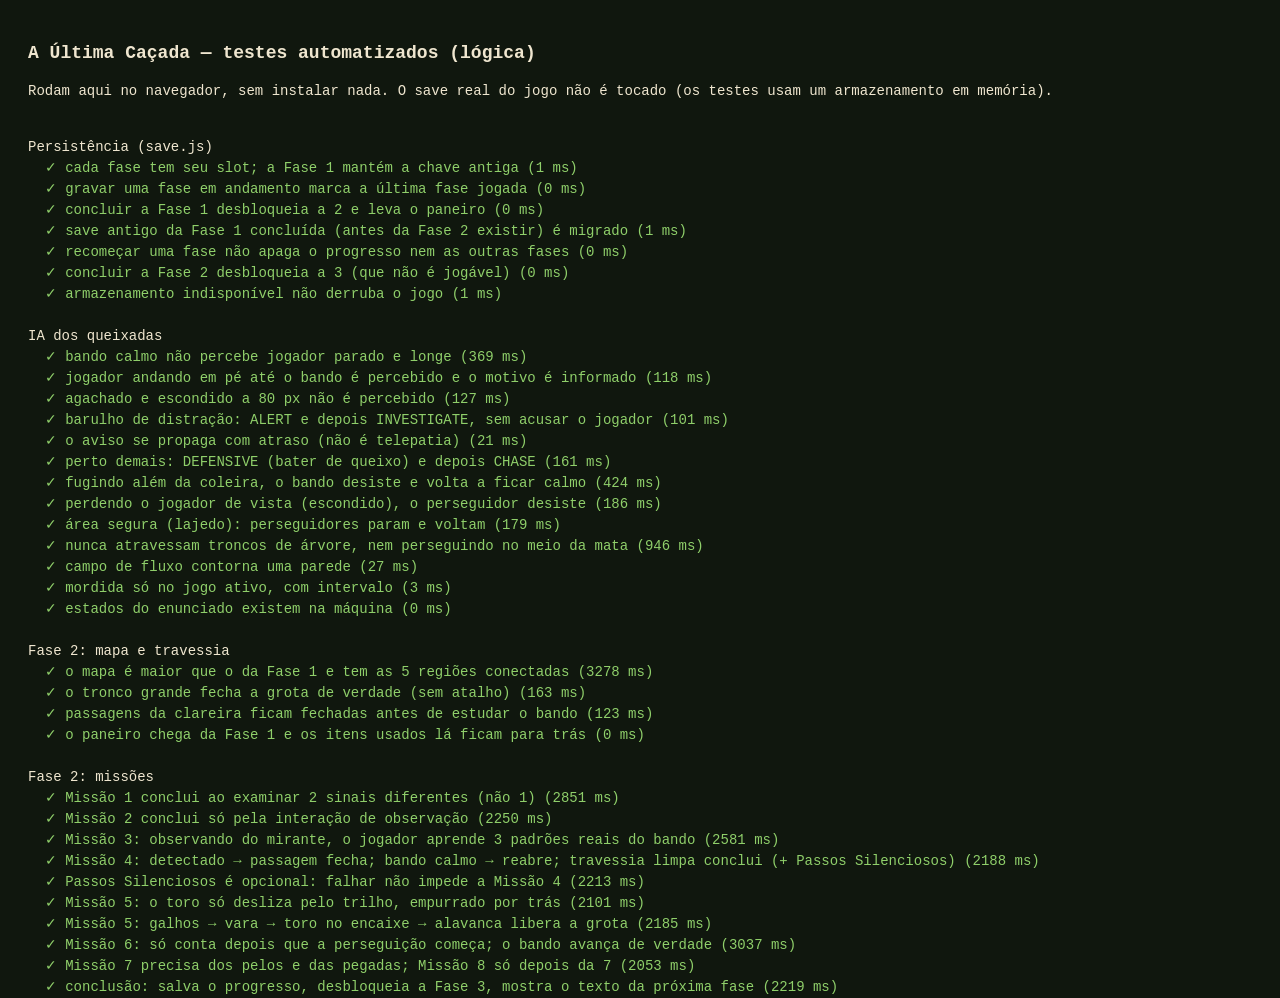
<file: tests/index.html>
<!DOCTYPE html>
<html lang="pt-BR"><head><meta charset="utf-8"><title>Testes — A Última Caçada</title>
<style>body{background:#10170e;color:#efe6cf;font:14px/1.5 monospace;padding:20px}h1{font-size:18px}.ok{color:#8fcf6a}.no{color:#e0654a}pre{white-space:pre-wrap}</style></head>
<body><h1>A Última Caçada — testes automatizados (lógica)</h1>
<p>Rodam aqui no navegador, sem instalar nada. O save real do jogo não é tocado (os testes usam um armazenamento em memória).</p>
<pre id="out">Rodando…</pre>
<script type="module">
import { runAll } from './lib.mjs';
import './unit/save.test.mjs';
import './unit/ai.test.mjs';
import './unit/phase2.test.mjs';
import './unit/phase3.test.mjs';
const out = document.getElementById('out'); out.textContent = '';
const log = (t) => { const s = document.createElement('span'); s.className = t.includes('✗') ? 'no' : t.includes('✓') ? 'ok' : ''; s.textContent = t + '\n'; out.appendChild(s); };
const r = await runAll(log);
document.title = (r.fail ? '✗ ' : '✓ ') + document.title;
window.testResult = r;
</script></body></html>
</file>
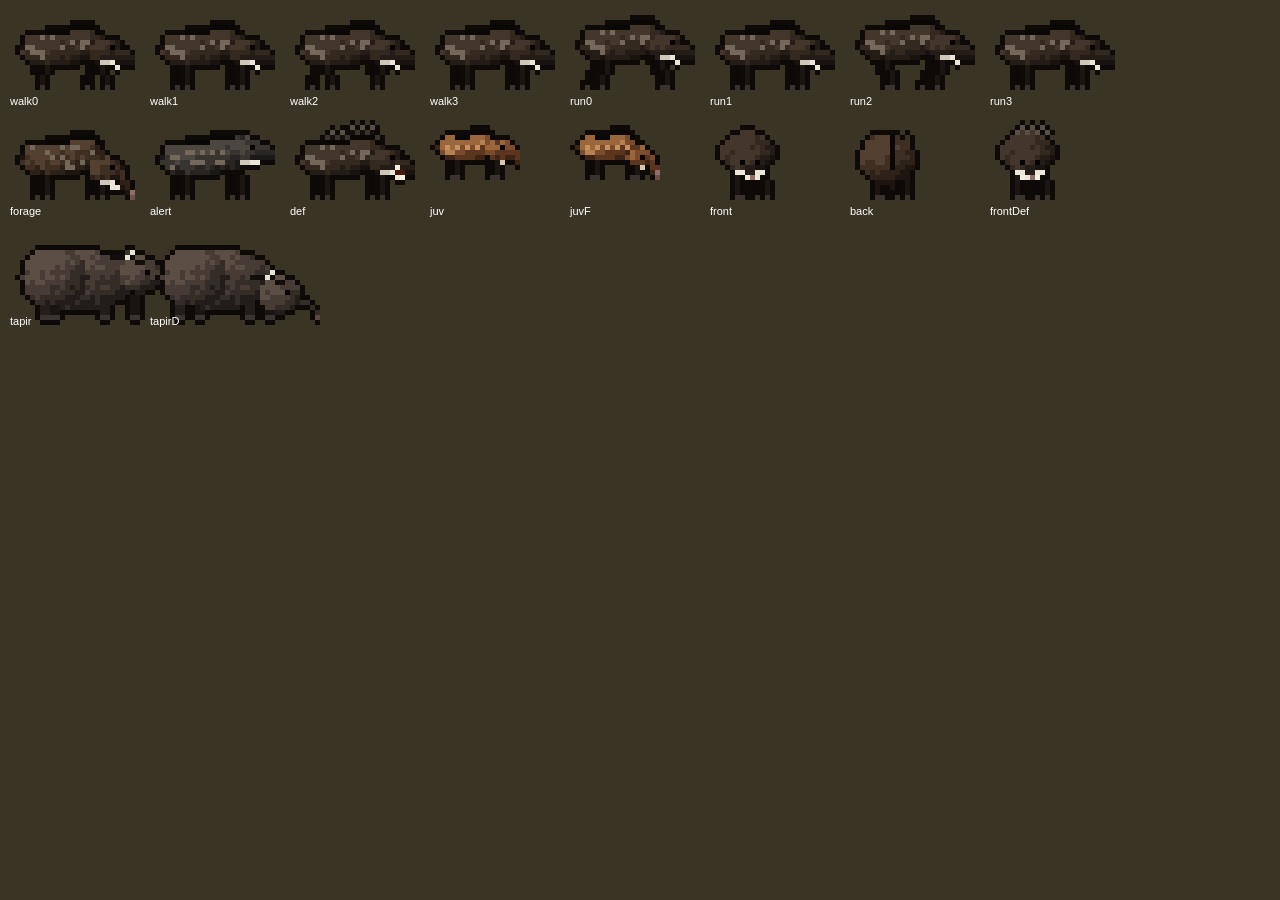
<file: tests/sprites.html>
<!DOCTYPE html><html><body style="background:#3a3424;margin:0">
<canvas id="c" width="1200" height="700" style="image-rendering:pixelated"></canvas>
<script type="module">
import { peccarySide, peccaryFront, tapirSprite } from '../js/gfx/art-peccary.js';
const c = document.getElementById('c'), x = c.getContext('2d'); x.imageSmoothingEnabled = false;
const Z = 5; let col = 0, row = 0;
const put = (s, label) => { x.drawImage(s, 10 + col * 140, 10 + row * 110, s.width * Z, s.height * Z); x.fillStyle = '#fff'; x.font = '11px sans-serif'; x.fillText(label, 10 + col * 140, 105 + row * 110); col++; if (col >= 8) { col = 0; row++; } };
for (const gait of ['walk', 'run']) for (let f = 0; f < 4; f++) put(peccarySide({ gait, frame: f, head: 'mid', pal: 0 }), gait + f);
put(peccarySide({ gait: 'idle', frame: 0, head: 'down', pal: 1 }), 'forage');
put(peccarySide({ gait: 'idle', frame: 0, head: 'up', pal: 2 }), 'alert');
put(peccarySide({ gait: 'idle', frame: 0, head: 'mid', mouth: true, bristle: true, pal: 0 }), 'def');
put(peccarySide({ gait: 'walk', frame: 1, head: 'mid', juv: true, pal: 0 }), 'juv');
put(peccarySide({ gait: 'idle', frame: 0, head: 'down', juv: true, pal: 0 }), 'juvF');
put(peccaryFront({ frame: 0, head: 'mid', pal: 0 }), 'front');
put(peccaryFront({ frame: 1, head: 'mid', pal: 1, back: true }), 'back');
put(peccaryFront({ frame: 0, head: 'mid', pal: 0, mouth: true, bristle: true }), 'frontDef');
put(tapirSprite(0, 'mid'), 'tapir'); put(tapirSprite(1, 'down'), 'tapirD');
window.done = true;
</script></body></html>
</file>
